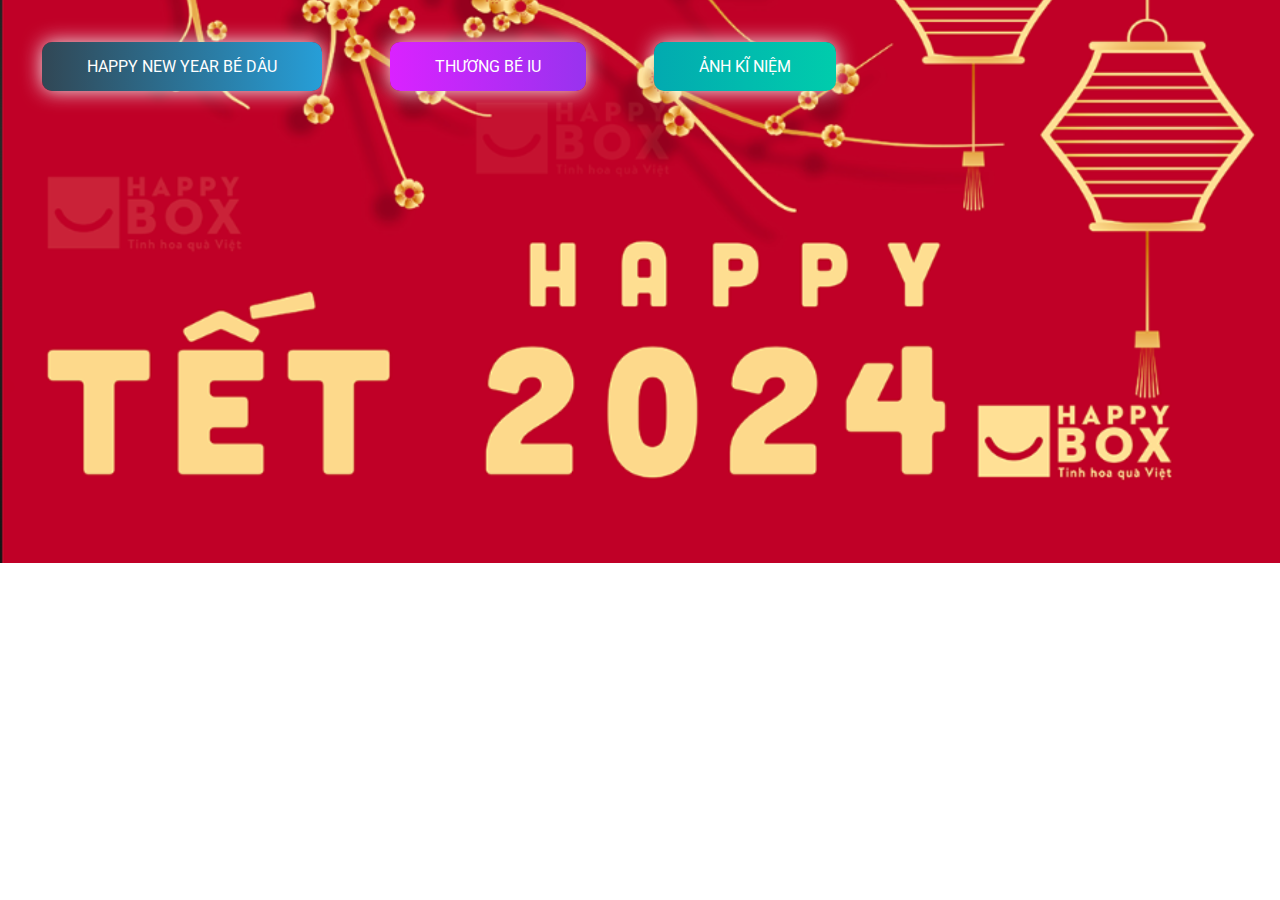
<file: index.html>
<!DOCTYPE html>
<html lang="en">
    <head>
        <meta charset="UTF-8" />
        <meta http-equiv="X-UA-Compatible" content="IE=edge" />
        <meta name="viewport" content="width=device-width, initial-scale=1.0" />
        <link rel="icon" type="image/png" href="./img/CILKGax.png" />
        <!-- 1. Tiêu đề của file index -->
        <title>Happy New Year</title>
        <link rel="stylesheet" href="./css/style.css" />
    </head>
    <body class="page__main">
        <div class="buttons">
            <!-- Chữ ở menu bạn có thể sửa lại theo ý của bạn -->
            <a href="index.html" class="btn btn-bir">Happy New Year bé dâu</a>
            <a href="timeline.html" class="btn btn-timeline">Thương bé iu </a>
            <a href="gallery.html" class="btn btn-gallery">Ảnh kĩ niệm</a>
        </div>

        <!-- 3. Phần nhạc -->
        <audio id="player" autoplay loop>
            <source src="./music/music1.mp3" type="audio/mp3" />
        </audio>
    </body>
</html>
</file>
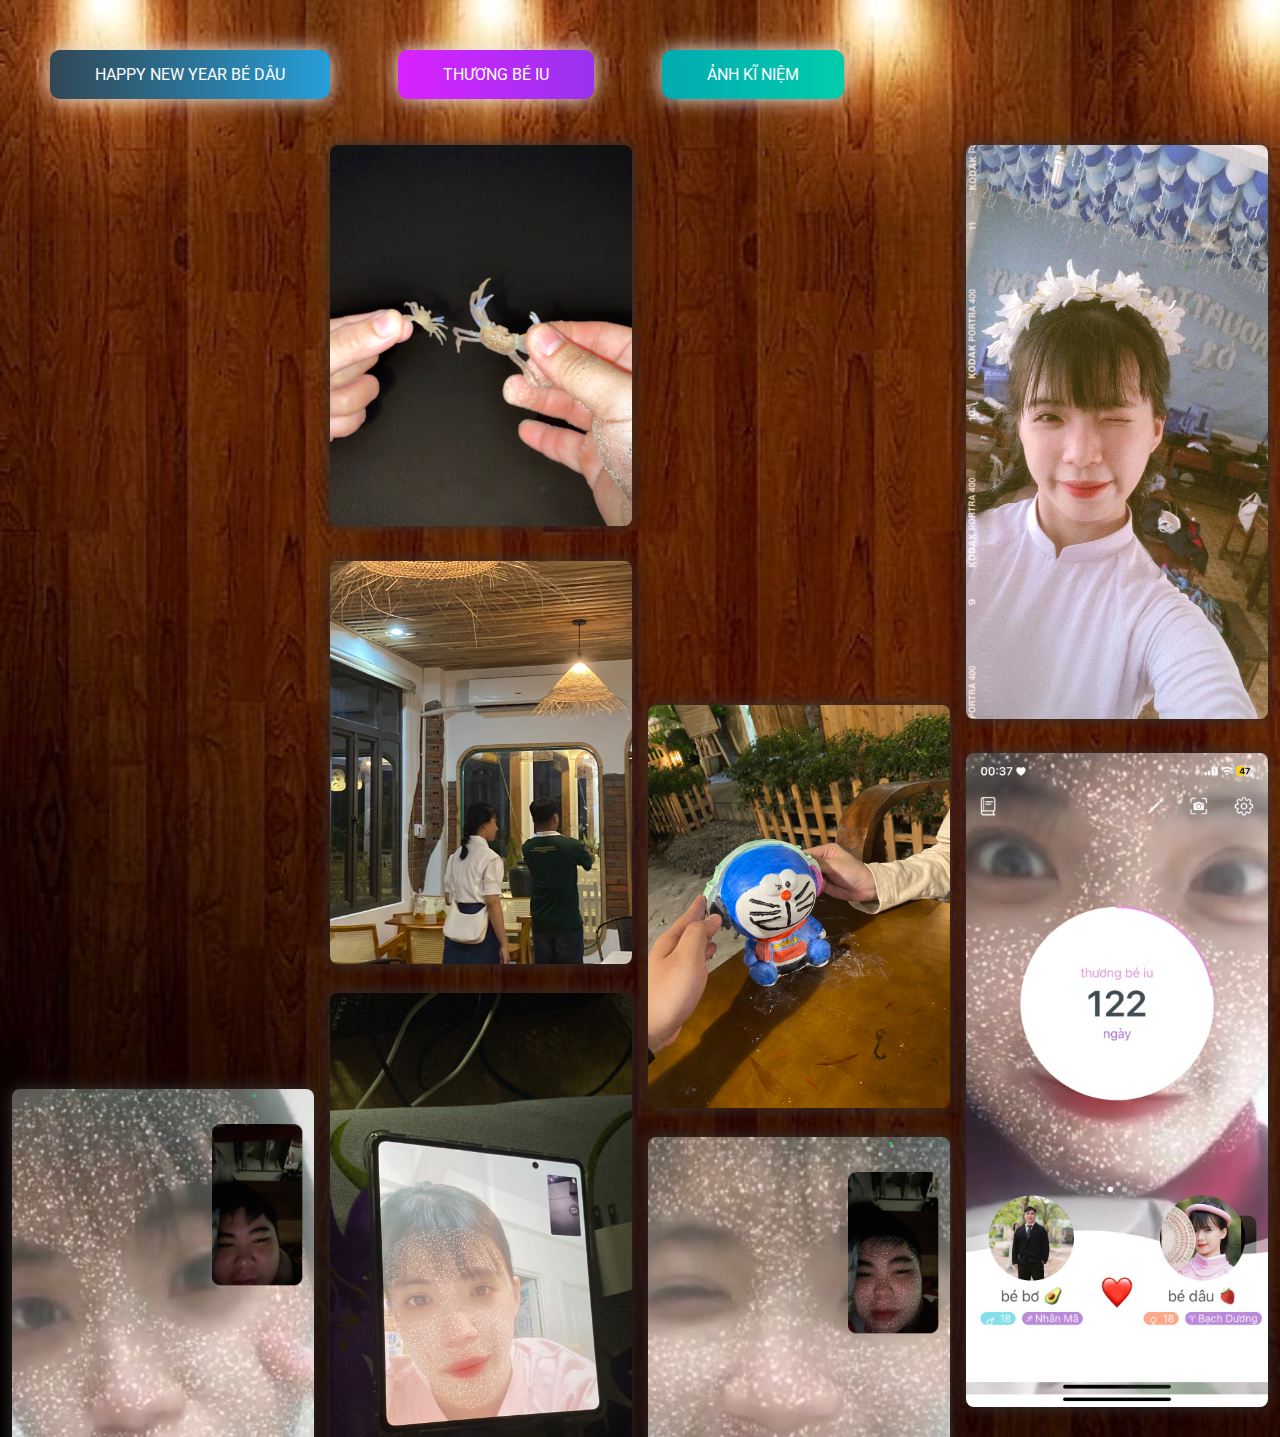
<file: gallery.html>
<!DOCTYPE html>
<html lang="en">
    <head>
        <meta charset="UTF-8" />
        <meta name="viewport" content="width=device-width, initial-scale=1.0" />
        <meta http-equiv="X-UA-Compatible" content="ie=edge" />
        <link rel="icon" type="image/png" href="./img/CILKGax.png" />
        <!-- Tiêu đề của trang ảnh kĩ niệm -->
        <title>Happy New Year</title>
        <link rel="stylesheet" href="./css/gallery.css" />
        <link rel="stylesheet" href="./css/style.css" />
    </head>
    <body>
        <div class="buttons">
            <a href="index.html" class="btn btn-bir">Happy New Year bé dâu</a>
            <a href="timeline.html" class="btn btn-timeline">Thương bé iu</a>
            <a href="gallery.html" class="btn btn-gallery">Ảnh kĩ niệm</a>
        </div>

        <!-- 6. Thay tất cả bằng hình ảnh của bạn -->
        <div class="gallery" id="gallery">
            <div class="gallery-item">
                <div class="content"><img src="./img/pic1.jpg" alt="" /></div>
            </div>
            <div class="gallery-item">
                <div class="content"><img src="./img/pic2.jpg" alt="" /></div>
            </div>
            <div class="gallery-item">
                <div class="content"><img src="./img/pic3.jpg" alt="" /></div>
            </div>
            <div class="gallery-item">
                <div class="content"><img src="./img/pic4.jpg" alt="" /></div>
            </div>
            <div class="gallery-item">
                <div class="content"><img src="./img/pic5.jpg" alt="" /></div>
            </div>
            <div class="gallery-item">
                <div class="content"><img src="./img/pic6.jpg" alt="" /></div>
            </div>
            <div class="gallery-item">
                <div class="content"><img src="./img/pic7.jpg" alt="" /></div>
            </div>
			 <div class="gallery-item">
                <div class="content"><img src="./img/pic8.jpg" alt="" /></div>
            </div>
			<div class="gallery-item">
                <div class="content"><img src="./img/pic9.jpg" alt="" /></div>
            </div>
			 <div class="gallery-item">
                <div class="content"><img src="./img/pic10.jpg" alt="" /></div>
            </div>
			 <div class="gallery-item">
                <div class="content"><img src="./img/pic11.jpg" alt="" /></div>
            </div>
			
			
        </div>
        <!-- Phần nhạc -->
        <audio id="player" autoplay loop>
            <source src="./music/music1.mp3" type="audio/mp3" />
        </audio>
    </body>

    <script src="./js/gallery.js"></script>
</html>
</file>
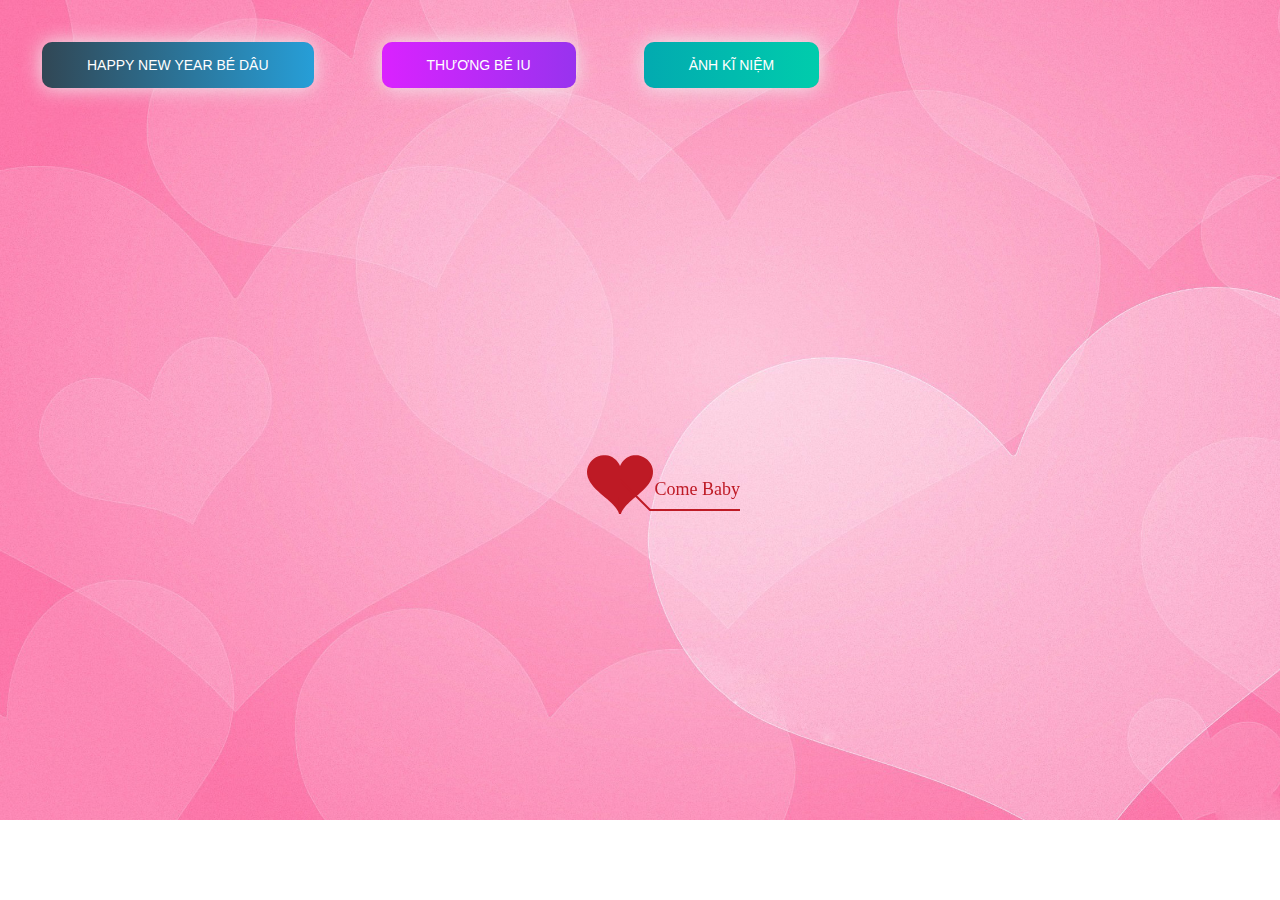
<file: timeline.html>
﻿<!DOCTYPE html PUBLIC "-//W3C//DTD XHTML 1.0 Strict//EN" "http://www.w3.org/TR/xhtml1/DTD/xhtml1-strict.dtd">
<html xml:lang="en" xmlns="http://www.w3.org/1999/xhtml">
<head>
		<meta http-equiv="Content-Type" content="text/html; charset=UTF-8">
		<link rel="icon" type="image/png" href="./img/CILKGax.png">
        <!-- Tiêu đề của trang dòng thời gian -->
		<title>Thời gian đã trải qua</title>	    
        <link type="text/css" rel="stylesheet" href="./css/default.css">
        <link rel="stylesheet" href="./css/style.css">
		<script type="text/javascript" src="./js/jquery.min.js"></script>
		<script type="text/javascript" src="./js/jscex.min.js"></script>
		<script type="text/javascript" src="./js/jscex-parser.js"></script>
		<script type="text/javascript" src="./js/jscex-jit.js"></script>
		<script type="text/javascript" src="./js/jscex-builderbase.min.js"></script>
		<script type="text/javascript" src="./js/jscex-async.min.js"></script>
		<script type="text/javascript" src="./js/jscex-async-powerpack.min.js"></script>
		<script type="text/javascript" src="./js/functions.js" charset="utf-8"></script>
		<script type="text/javascript" src="./js/love.js" charset="utf-8"></script>
	    <style type="text/css"></style>

</head>
    <body>
        <div class="buttons">
            <a href="index.html" class="btn btn-bir">Happy New Year bé dâu</a>
            <a href="timeline.html" class="btn btn-timeline">Thương bé iu</a>
            <a href="gallery.html" class="btn btn-gallery">Ảnh kĩ niệm</a>
        </div>
        <div id="main">
             <div id="wrap">
                <div id="text">
			        <div id="code">
					<!-- 4. CHỈNH SỬA LỜI CHÚC CỦA BẠN TẠI ĐÂY-->
			      <font color="#3500ff"><span class="say">31/12/2032 Ngày cuối của năm 2023 rồi</span><br>
						<span class="say">Chúc em cô gái anh yêu bước sang năm mới 2024 thật nhìu ý nghĩa</span><br>
						<span class="say">Luôn xinh đẹp, vui vẻ hạnh phúc gặp nhiều may mắn và luôn ở bênh cạnh anh yêu thương a nhiều hơn nhé</span><br>
						<span class="say">Chúc những  điều tốt đẹp sẽ đến với chúng ta</span><br>
						<span class="say">Cảm ơn bé đã đến bên anh và ở lại với anh đồng hành cùng a tuy đó là một quãng thời gian ngắn nhưng đã đem lại cho a rất nhìu cảm súc nè</span><br>
						<span class="say">Biết vui , biết buồn, biết hạnh phúc,biết yêu thương và cảm nhận được sự yêu thương      </span><br>
						<span class="say">Mọi điều a nói với bé điều là thật lòng a chưa  bao giờ có định lừa dối bé hay phản bội lại bé cả  </span><br>
						<span class="say">A mong e bé tin a nhìu hơn vì a sẽ không bao h làm bé thất vọng cả </span><br>
						<span class="say">Mình mới đi với nhau đc 4 tháng 3 ngày thì có lẽ niềm tin của bé dành cho a không được nhìu nè </span><br>
						<span class="say">Nhưng e bé  hãy yên tâm a yêu bé là thật lòng chưa có giây phút nào  a lừa dối bé cả </span><br>
						<span class="say">A yêu bé rất nhìu e bé của a  <3</span><br>
						<span class="say">A  và bé cùng nhau đồng hành tới năm 2029 nhé và mãi mãi luôn ạ><br>
					
						<span class="say"> -- Anh yêu Em -- </span><br>
                        <span class="say"><span class="space"></span>Chúc cả gia đình bé một năm mới an lành, vui vẻ , hạnh phúc </span>
			  </font></p>
      </div>
                </div>
                <div id="clock-box">
					<span class="STYLE1"> Thương bé iu</span>  <!--Có thể thay đổi chổ này thành số tuổi của người bạn muốn chúc -->
                  <div id="clock"></div>
              </div>
                <canvas id="canvas" width="1100" height="680"></canvas>
            </div>
            
        </div>

    <!-- Phần nhạc -->
    <audio id="player" autoplay loop>
        <source src="./music/music1.mp3" type="audio/mp3" />
    </audio>
    <script>
    (function(){
        var canvas = $('#canvas');
		
        if (!canvas[0].getContext) {
            $("#error").show();
            return false;        }

        var width = canvas.width();
        var height = canvas.height();        
        canvas.attr("width", width);
        canvas.attr("height", height);
        var opts = {
            seed: {
                x: width / 2 - 20,
                color: "rgb(190, 26, 37)",
                scale: 2
            },
            branch: [
                [535, 680, 570, 250, 500, 200, 30, 100, [
                    [540, 500, 455, 417, 340, 400, 13, 100, [
                        [450, 435, 434, 430, 394, 395, 2, 40]
                    ]],
                    [550, 445, 600, 356, 680, 345, 12, 100, [
                        [578, 400, 648, 409, 661, 426, 3, 80]
                    ]],
                    [539, 281, 537, 248, 534, 217, 3, 40],
                    [546, 397, 413, 247, 328, 244, 9, 80, [
                        [427, 286, 383, 253, 371, 205, 2, 40],
                        [498, 345, 435, 315, 395, 330, 4, 60]
                    ]],
                    [546, 357, 608, 252, 678, 221, 6, 100, [
                        [590, 293, 646, 277, 648, 271, 2, 80]
                    ]]
                ]] 
            ],
            bloom: {
                num: 700,
                width: 1080,
                height: 650,
            },
            footer: {
                width: 1200,
                height: 5,
                speed: 10,
            }
        }

        var tree = new Tree(canvas[0], width, height, opts);
        var seed = tree.seed;
        var foot = tree.footer;
        var hold = 1;

        canvas.click(function(e) {
            var offset = canvas.offset(), x, y;
            x = e.pageX - offset.left;
            y = e.pageY - offset.top;
            if (seed.hover(x, y)) {
                hold = 0; 
                canvas.unbind("click");
                canvas.unbind("mousemove");
                canvas.removeClass('hand');
            }
        }).mousemove(function(e){
            var offset = canvas.offset(), x, y;
            x = e.pageX - offset.left;
            y = e.pageY - offset.top;
            canvas.toggleClass('hand', seed.hover(x, y));
        });

        var seedAnimate = eval(Jscex.compile("async", function () {
            seed.draw();
            while (hold) {
                $await(Jscex.Async.sleep(10));
            }
            while (seed.canScale()) {
                seed.scale(0.95);
                $await(Jscex.Async.sleep(10));
            }
            while (seed.canMove()) {
                seed.move(0, 2);
                foot.draw();
                $await(Jscex.Async.sleep(10));
            }
        }));

        var growAnimate = eval(Jscex.compile("async", function () {
            do {
    	        tree.grow();
                $await(Jscex.Async.sleep(10));
            } while (tree.canGrow());
        }));

        var flowAnimate = eval(Jscex.compile("async", function () {
            do {
    	        tree.flower(2);
                $await(Jscex.Async.sleep(10));
            } while (tree.canFlower());
        }));

        var moveAnimate = eval(Jscex.compile("async", function () {
            tree.snapshot("p1", 240, 0, 610, 680);
            while (tree.move("p1", 500, 0)) {
                foot.draw();
                $await(Jscex.Async.sleep(10));
            }
            foot.draw();
            tree.snapshot("p2", 500, 0, 610, 680);

            canvas.parent().css("background", "url(" + tree.toDataURL('image/png') + ")");
            canvas.css("background", "#ffe");
            $await(Jscex.Async.sleep(300));
            canvas.css("background", "none");
        }));

        var jumpAnimate = eval(Jscex.compile("async", function () {
            var ctx = tree.ctx;
            while (true) {
                tree.ctx.clearRect(0, 0, width, height);
                tree.jump();
                foot.draw();
                $await(Jscex.Async.sleep(25));
            }
        }));

        var textAnimate = eval(Jscex.compile("async", function () {
		    var together = new Date();
		    var year = 2023, month = 8, day = 30;  // 5. thay đổi ngày tháng năm yêu nhau tại đây hoặc ngày sinh của người mà bạn muốn chúc
		    together.setFullYear(year, month - 1, day); 			
		    together.setHours(0);							
		    together.setMinutes(0);				
		    together.setSeconds(0);					
		    together.setMilliseconds(0);			

		    $("#code").show().typewriter();
            $("#clock-box").fadeIn(500);
            while (true) {
                timeElapse(together);
                $await(Jscex.Async.sleep(1000));
            }
        }));

        var runAsync = eval(Jscex.compile("async", function () {
            $await(seedAnimate());
            $await(growAnimate());
            $await(flowAnimate());
            $await(moveAnimate());

            textAnimate().start();

            $await(jumpAnimate());
        }));

        runAsync().start();
    })();
    </script>
</div>
</body>
</html>
</file>
<file: css/style.css>
@import url("https://fonts.googleapis.com/css2?family=Roboto:ital,wght@0,100;0,300;0,400;0,500;0,700;1,300;1,400&display=swap");

html {
    scroll-behavior: smooth;
    font-family: "Roboto", sans-serif;
}

a {
    text-decoration: none;
}

.page__main {
    /* Ảnh nền của trang đầu tiên nếu bạn muốn đổi thì đổi tại đây */
    background-image: url("../img/tet.png");
    background-repeat: no-repeat;
    margin: 0;
    padding: 0;
    background-size: cover;
    background-position-y: -18rem;
}
.buttons {
    display: flex;
    column-gap: 3rem;
    padding: 2rem;
}

.btn-bir:hover {
    background-position: right center;
    color: #fff;
    text-decoration: none;
}

.btn-bir {
    background-image: linear-gradient(
        to right,
        #314755 0%,
        #26a0da 51%,
        #314755 100%
    );
    margin: 10px;
    padding: 15px 45px;
    text-align: center;
    text-transform: uppercase;
    transition: 0.5s;
    background-size: 200% auto;
    color: white;
    box-shadow: 0 0 20px #eee;
    border-radius: 10px;
    display: block;
}

.btn-timeline {
    background-image: linear-gradient(
        to right,
        #da22ff 0%,
        #9733ee 51%,
        #da22ff 100%
    );
}
.btn-timeline {
    margin: 10px;
    padding: 15px 45px;
    text-align: center;
    text-transform: uppercase;
    transition: 0.5s;
    background-size: 200% auto;
    color: white;
    box-shadow: 0 0 20px #eee;
    border-radius: 10px;
    display: block;
}

.btn-timeline:hover {
    background-position: right center; 
    color: #fff;
    text-decoration: none;
}

.btn-gallery {
    background-image: linear-gradient(
        to right,
        #02aab0 0%,
        #00cdac 51%,
        #02aab0 100%
    );
}
.btn-gallery {
    margin: 10px;
    padding: 15px 45px;
    text-align: center;
    text-transform: uppercase;
    transition: 0.5s;
    background-size: 200% auto;
    color: white;
    box-shadow: 0 0 20px #eee;
    border-radius: 10px;
    display: block;
}

.btn-gallery:hover {
    background-position: right center; /* change the direction of the change here */
    color: #fff;
    text-decoration: none;
}

.cover {
    width: 240px;
    height: 240px;
   
    box-shadow: 0 0 30px #eee;
    position: absolute;
    margin-top: 3rem;
    left: calc(50% - 100px);
  
    border-radius: 120px;
    border: 5px solid rgb(255, 17, 0);
}
</file>
<file: css/gallery.css>
body {
    /* Ảnh nền của trang thứ 3 */
    background: url("../img/wood.jpg");
    background-repeat: no-repeat;
    background-size: cover;
  }
  .hello {
    opacity: 1 !important;
  }
  .full {
    position: fixed;
    left: 0;
    top: 0;
    width: 100%;
    height: 100%;
    z-index: 1;
  }
  .full .content {
    background-color: rgba(0,0,0,0.75) !important;
    height: 100%;
    width: 100%;
    display: grid;
  }
  .full .content img {
    left: 50%;
    transform: translate3d(0, 0, 0);
    animation: zoomin 1s ease;
    max-width: 100%;
    max-height: 100vh;
    margin: auto;
  }
  .byebye {
    opacity: 0;
  }
  .byebye:hover {
    transform: scale(0.2) !important;
  }
  .gallery {
    display: grid;
    grid-column-gap: 8px;
    grid-row-gap: 8px;
    grid-template-columns: repeat(auto-fill, minmax(250px, 1fr));
    grid-auto-rows: 8px;
  }
  .gallery img {
    max-width: 100%;
    border-radius: 8px;
    box-shadow: 0 0 16px #333;
    transition: all 1.5s ease;
  }
  .gallery img:hover {
    box-shadow: 0 0 32px #333;
  }
  .gallery .content {
    padding: 4px;
  }
  .gallery .gallery-item {
    transition: grid-row-start 300ms linear;
    transition: transform 300ms ease;
    transition: all 0.5s ease;
    cursor: pointer;
  }
  .gallery .gallery-item:hover {
    transform: scale(1.025);
  }
  @media (max-width: 600px) {
    .gallery {
      grid-template-columns: repeat(auto-fill, minmax(30%, 1fr));
    }
  }
  @media (max-width: 400px) {
    .gallery {
      grid-template-columns: repeat(auto-fill, minmax(50%, 1fr));
    }
  }
  @-moz-keyframes zoomin {
    0% {
      max-width: 50%;
      transform: rotate(-30deg);
      filter: blur(4px);
    }
    30% {
      filter: blur(4px);
      transform: rotate(-80deg);
    }
    70% {
      max-width: 50%;
      transform: rotate(45deg);
    }
    100% {
      max-width: 100%;
      transform: rotate(0deg);
    }
  }
  @-webkit-keyframes zoomin {
    0% {
      max-width: 50%;
      transform: rotate(-30deg);
      filter: blur(4px);
    }
    30% {
      filter: blur(4px);
      transform: rotate(-80deg);
    }
    70% {
      max-width: 50%;
      transform: rotate(45deg);
    }
    100% {
      max-width: 100%;
      transform: rotate(0deg);
    }
  }
  @-o-keyframes zoomin {
    0% {
      max-width: 50%;
      transform: rotate(-30deg);
      filter: blur(4px);
    }
    30% {
      filter: blur(4px);
      transform: rotate(-80deg);
    }
    70% {
      max-width: 50%;
      transform: rotate(45deg);
    }
    100% {
      max-width: 100%;
      transform: rotate(0deg);
    }
  }
  @keyframes zoomin {
    0% {
      max-width: 50%;
      transform: rotate(-30deg);
      filter: blur(4px);
    }
    30% {
      filter: blur(4px);
      transform: rotate(-80deg);
    }
    70% {
      max-width: 50%;
      transform: rotate(45deg);
    }
    100% {
      max-width: 100%;
      transform: rotate(0deg);
    }
  }
</file>
<file: css/default.css>
body {
    margin: 0;
    padding: 0;
    /* Ảnh nền của trang thứ 2 nếu bạn muốn thay đổi thì nó tại đây */
    background-image: url("../img/9SHW2XH.jpg");
    background-size: cover;
    background-repeat: no-repeat;
    font-size: 14px;
    font-family: "sans-serif", "sans-serif", sans-serif;
    color: #660086;
    overflow: auto;
}
a {
    color: #00ff45;
    font-size: 14px;
    text-decoration: none;
}
#main {
    width: 100%;
}
#wrap {
    position: relative;
    margin: 0 auto;
    width: 1100px;
    height: 680px;
    margin-top: 10px;
}
#text {
    width: 400px;
    height: 425px;
    left: 60px;
    top: 80px;
    position: absolute;
}
#code {
    display: none;
    font-size: 16px;
}
#clock-box {
    position: absolute;
    left: 60px;
    top: 550px;
    font-size: 28px;
    display: none;
}
#clock-box a {
    font-size: 28px;
    text-decoration: none;
}
#clock {
    margin-left: 48px;
}
#clock .digit {
    font-size: 64px;
}
#canvas {
    margin: 0 auto;
    width: 1100px;
    height: 680px;
}
#error {
    margin: 0 auto;
    text-align: center;
    margin-top: 60px;
    display: none;
}
.hand {
    cursor: pointer;
}
#code {
    width: 500px;
    color: #3b6900;
    font-family: cursive;
}
.space {
    margin-right: 150px;
}
</file>
